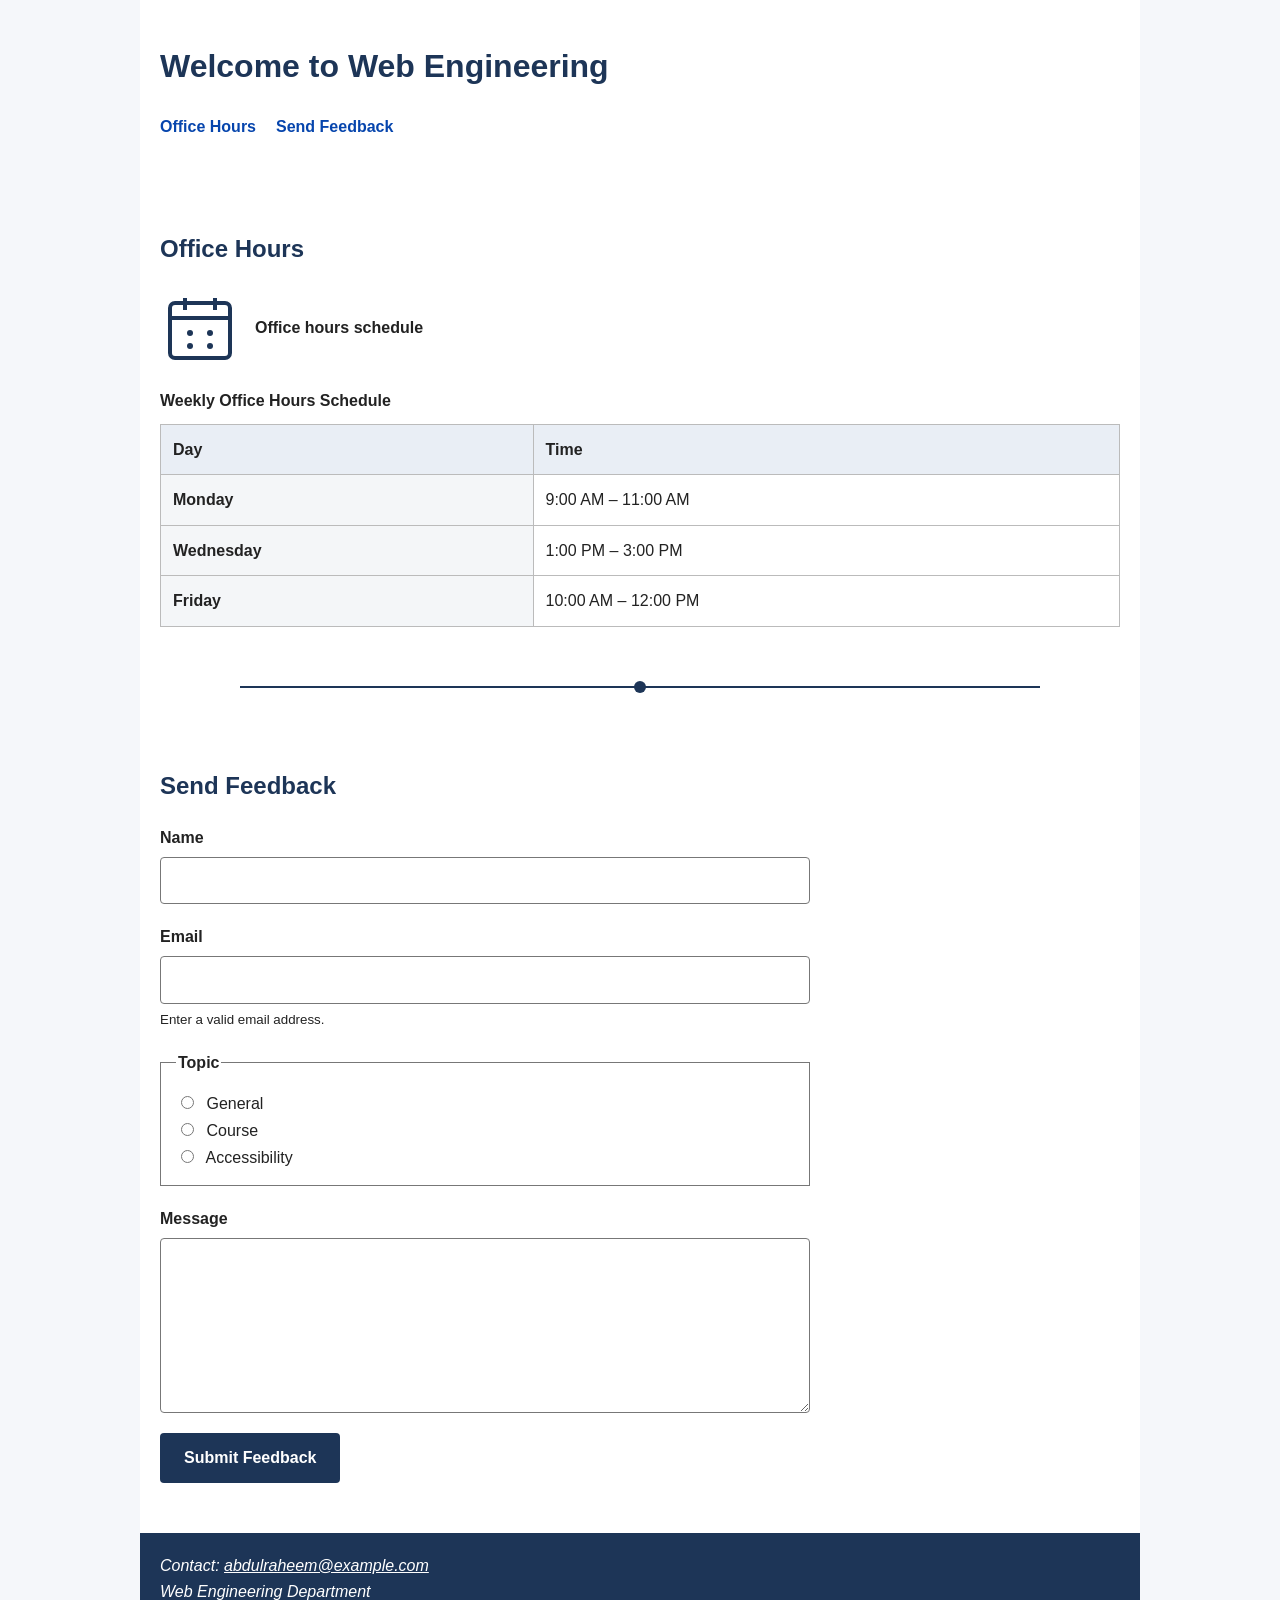
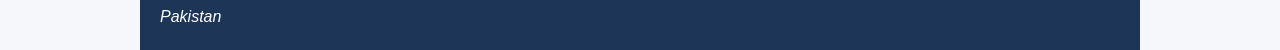
<file: lab 2/index.html>
<!DOCTYPE html>
<html lang="en">
<head>
    <meta charset="UTF-8">
    <meta name="viewport" content="width=device-width, initial-scale=1.0">
    <title>Web Engineering Lab 02</title>
    <link rel="stylesheet" href="styles.css">
</head>
<body>
    <a href="#main-content" class="skip-link">Skip to main content</a>

    <header>
        <h1 id="greeting">Welcome to Web Engineering</h1>
        <nav aria-label="Main navigation">
            <ul>
                <li><a href="#office-hours" aria-current="location">Office Hours</a></li>
                <li><a href="#feedback">Send Feedback</a></li>
            </ul>
        </nav>
    </header>

    <main id="main-content">
        <section id="office-hours">
            <h2>Office Hours</h2>

            <figure>
                <svg width="80" height="80" viewBox="0 0 80 80" role="img" aria-labelledby="calendar-title">
                    <title id="calendar-title">Office hours calendar icon</title>
                    <rect x="10" y="15" width="60" height="55" rx="5" fill="none" stroke="currentColor" stroke-width="4"/>
                    <line x1="10" y1="30" x2="70" y2="30" stroke="currentColor" stroke-width="4"/>
                    <line x1="25" y1="10" x2="25" y2="22" stroke="currentColor" stroke-width="4"/>
                    <line x1="55" y1="10" x2="55" y2="22" stroke="currentColor" stroke-width="4"/>
                    <circle cx="30" cy="45" r="3" fill="currentColor"/>
                    <circle cx="50" cy="45" r="3" fill="currentColor"/>
                    <circle cx="30" cy="58" r="3" fill="currentColor"/>
                    <circle cx="50" cy="58" r="3" fill="currentColor"/>
                </svg>
                <figcaption>Office hours schedule</figcaption>
            </figure>

            <table>
                <caption>Weekly Office Hours Schedule</caption>
                <thead>
                    <tr>
                        <th scope="col">Day</th>
                        <th scope="col">Time</th>
                    </tr>
                </thead>
                <tbody>
                    <tr>
                        <th scope="row">Monday</th>
                        <td><time datetime="09:00">9:00 AM</time> – <time datetime="11:00">11:00 AM</time></td>
                    </tr>
                    <tr>
                        <th scope="row">Wednesday</th>
                        <td><time datetime="13:00">1:00 PM</time> – <time datetime="15:00">3:00 PM</time></td>
                    </tr>
                    <tr>
                        <th scope="row">Friday</th>
                        <td><time datetime="10:00">10:00 AM</time> – <time datetime="12:00">12:00 PM</time></td>
                    </tr>
                </tbody>
            </table>
        </section>

        <svg class="section-divider" viewBox="0 0 800 20" aria-hidden="true" focusable="false">
            <line x1="0" y1="10" x2="800" y2="10" stroke="currentColor" stroke-width="2"/>
            <circle cx="400" cy="10" r="6" fill="currentColor"/>
        </svg>

        <section id="feedback">
            <h2>Send Feedback</h2>

            <form action="#" method="post">
                <div class="form-group">
                    <label for="name">Name</label>
                    <input type="text" id="name" name="name" autocomplete="name" required>
                </div>

                <div class="form-group">
                    <label for="email">Email</label>
                    <input type="email" id="email" name="email" autocomplete="email" aria-describedby="email-hint" required>
                    <small id="email-hint">Enter a valid email address.</small>
                </div>

                <fieldset>
                    <legend>Topic</legend>
                    <div>
                        <input type="radio" id="general" name="topic" value="general" required>
                        <label for="general">General</label>
                    </div>
                    <div>
                        <input type="radio" id="course" name="topic" value="course">
                        <label for="course">Course</label>
                    </div>
                    <div>
                        <input type="radio" id="accessibility" name="topic" value="accessibility">
                        <label for="accessibility">Accessibility</label>
                    </div>
                </fieldset>

                <div class="form-group">
                    <label for="message">Message</label>
                    <textarea id="message" name="message" rows="6" required></textarea>
                </div>

                <button type="submit">Submit Feedback</button>
            </form>
        </section>
    </main>

    <footer>
        <address>
            Contact: <a href="mailto:abdulraheem@example.com">abdulraheem@example.com</a><br>
            Web Engineering Department<br>
            Pakistan
        </address>
    </footer>
</body>
</html>
</file>
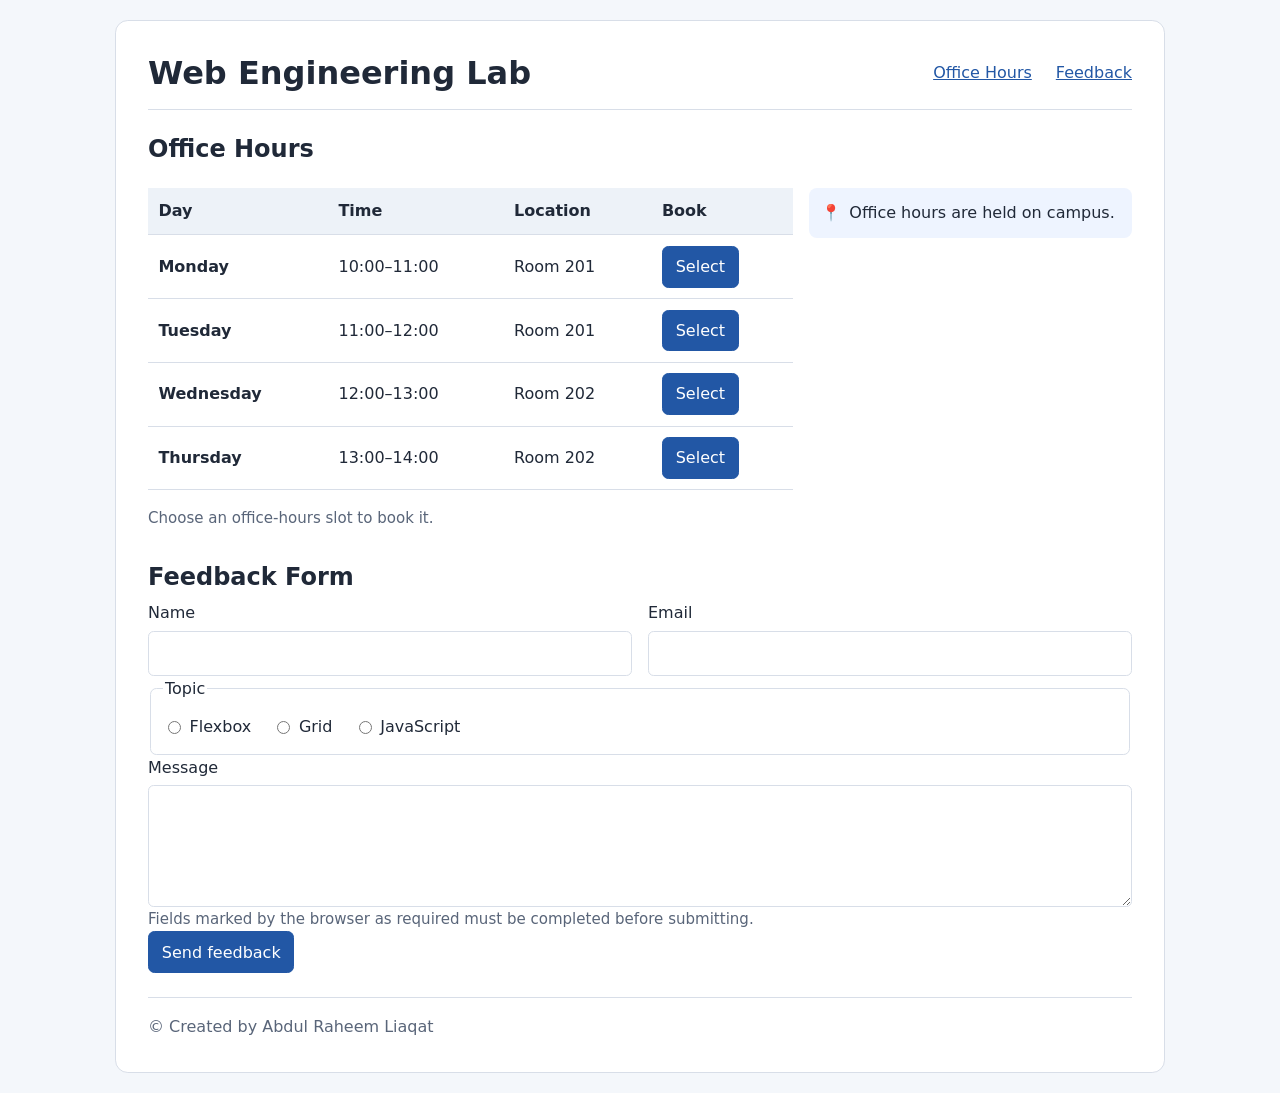
<file: lab 4/index.html>
<!doctype html>
<html lang="en">
<head>
  <meta charset="utf-8">
  <meta name="viewport" content="width=device-width, initial-scale=1">
  <meta name="description" content="Office hours and feedback form for Web Engineering Lab 04.">
  <title>Web Engineering Lab 04</title>
  <link rel="stylesheet" href="public/styles.css">
  <script src="public/script.js" defer></script>
  <script type="module" src="public/main.js"></script>
</head>
<body>
  <div class="page">
    <header>
      <h1>Web Engineering Lab</h1>
      <nav aria-label="Main navigation">
        <ul>
          <li><a href="#schedule">Office Hours</a></li>
          <li><a href="#feedback">Feedback</a></li>
        </ul>
      </nav>
    </header>
    <main>
      <section id="schedule" aria-labelledby="schedule-heading">
        <h2 id="schedule-heading" class="span-all">Office Hours</h2>
        <div class="table-wrap">
          <table>
            <thead>
              <tr><th scope="col">Day</th><th scope="col">Time</th><th scope="col">Location</th><th scope="col">Book</th></tr>
            </thead>
            <tbody>
              <tr><th scope="row">Monday</th><td>10:00–11:00</td><td>Room 201</td><td><button type="button" data-day="Monday" aria-label="Select Monday">Select</button></td></tr>
              <tr><th scope="row">Tuesday</th><td>11:00–12:00</td><td>Room 201</td><td><button type="button" data-day="Tuesday" aria-label="Select Tuesday">Select</button></td></tr>
              <tr><th scope="row">Wednesday</th><td>12:00–13:00</td><td>Room 202</td><td><button type="button" data-day="Wednesday" aria-label="Select Wednesday">Select</button></td></tr>
              <tr><th scope="row">Thursday</th><td>13:00–14:00</td><td>Room 202</td><td><button type="button" data-day="Thursday" aria-label="Select Thursday">Select</button></td></tr>
            </tbody>
          </table>
        </div>
        <figure>
          <span class="location-icon" aria-hidden="true">📍</span>
          <figcaption>Office hours are held on campus.</figcaption>
        </figure>
        <p id="status" class="span-all text-muted" role="status" aria-live="polite">Choose an office-hours slot to book it.</p>
      </section>
      <section id="feedback" aria-labelledby="feedback-heading">
        <h2 id="feedback-heading" class="span-all">Feedback Form</h2>
        <form>
          <label for="name">Name
            <input id="name" name="name" autocomplete="name" required>
          </label>
          <label for="email">Email
            <input id="email" name="email" type="email" autocomplete="email" required>
          </label>
          <fieldset class="span-all">
            <legend>Topic</legend>
            <label><input type="radio" name="topic" value="Flexbox" required> Flexbox</label>
            <label><input type="radio" name="topic" value="Grid"> Grid</label>
            <label><input type="radio" name="topic" value="JavaScript"> JavaScript</label>
          </fieldset>
          <label class="span-all" for="message">Message
            <textarea id="message" name="message" rows="4" required></textarea>
          </label>
          <p class="span-all text-muted">Fields marked by the browser as required must be completed before submitting.</p>
          <button type="submit">Send feedback</button>
          <p id="form-status" class="span-all text-muted" role="status" aria-live="polite"></p>
        </form>
      </section>
    </main>
    <footer><p>© Created by Abdul Raheem Liaqat </p></footer>
  </div>
</body>
</html>
</file>
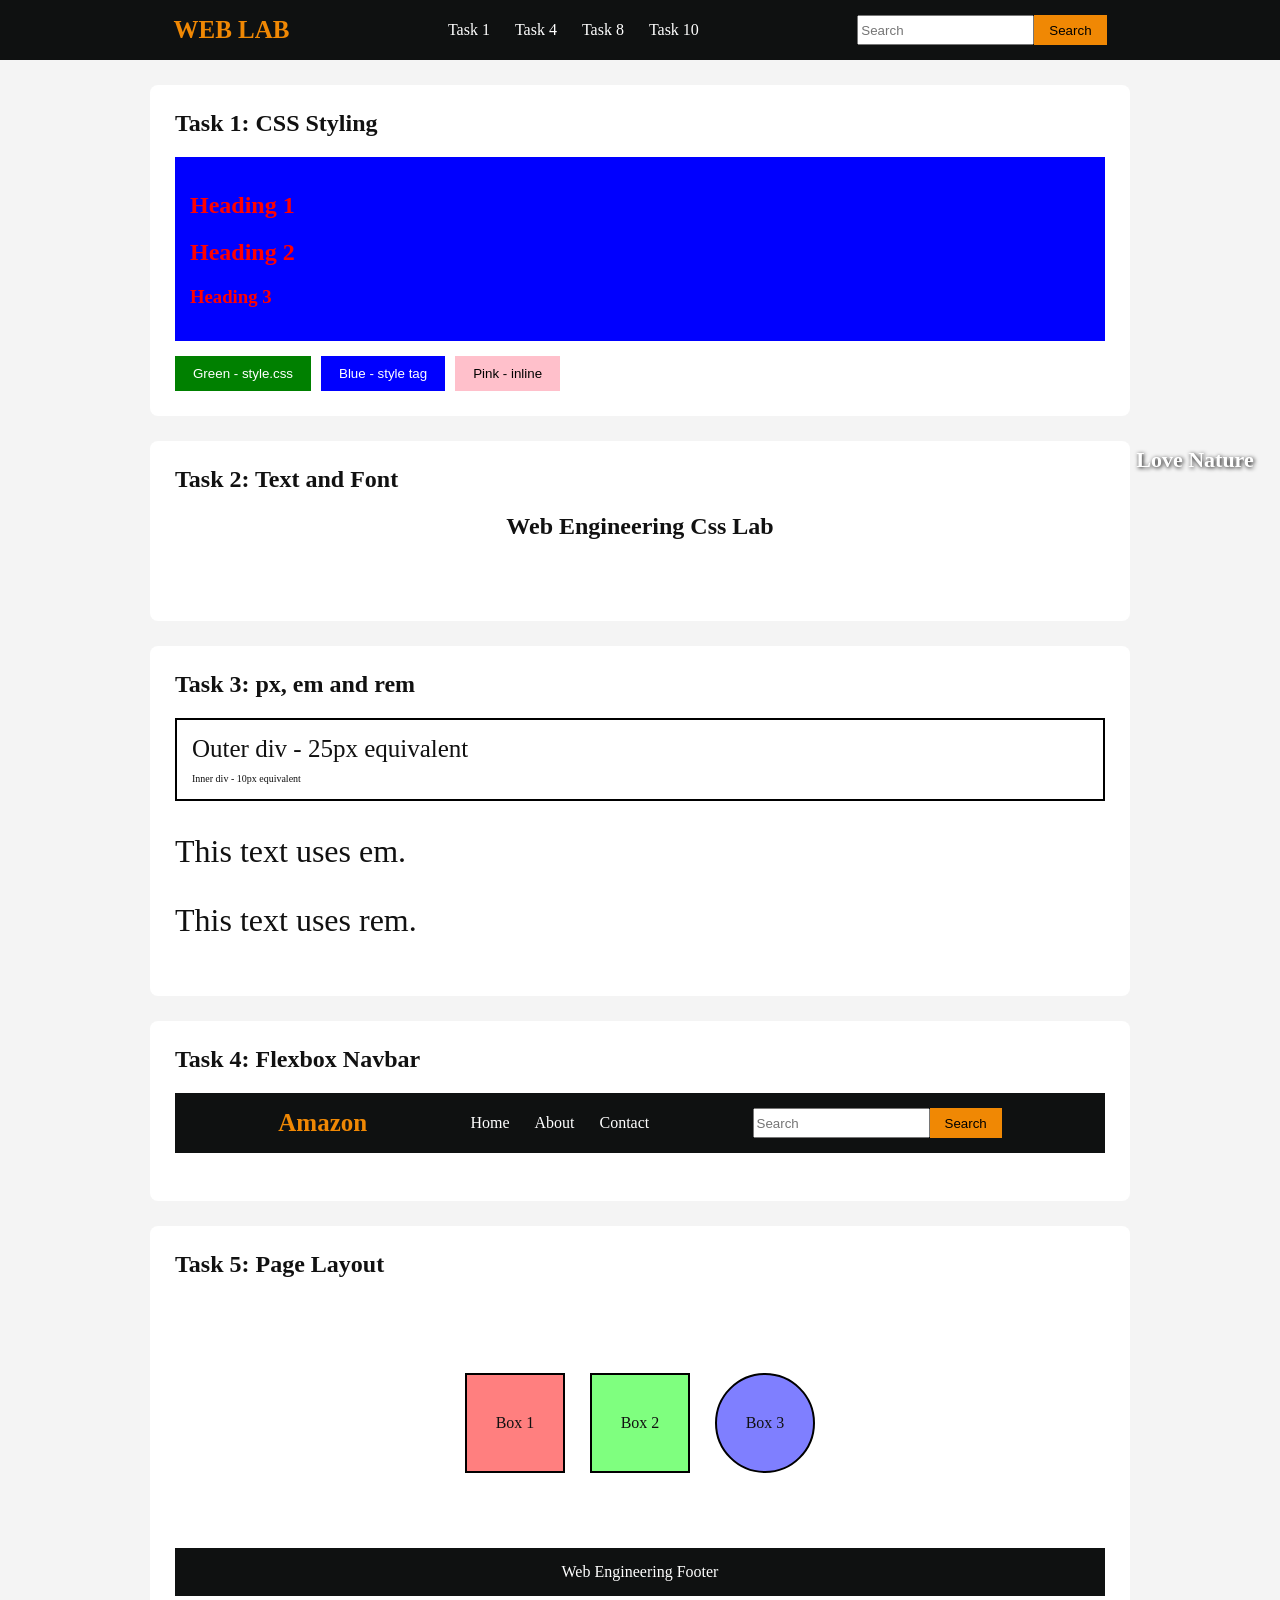
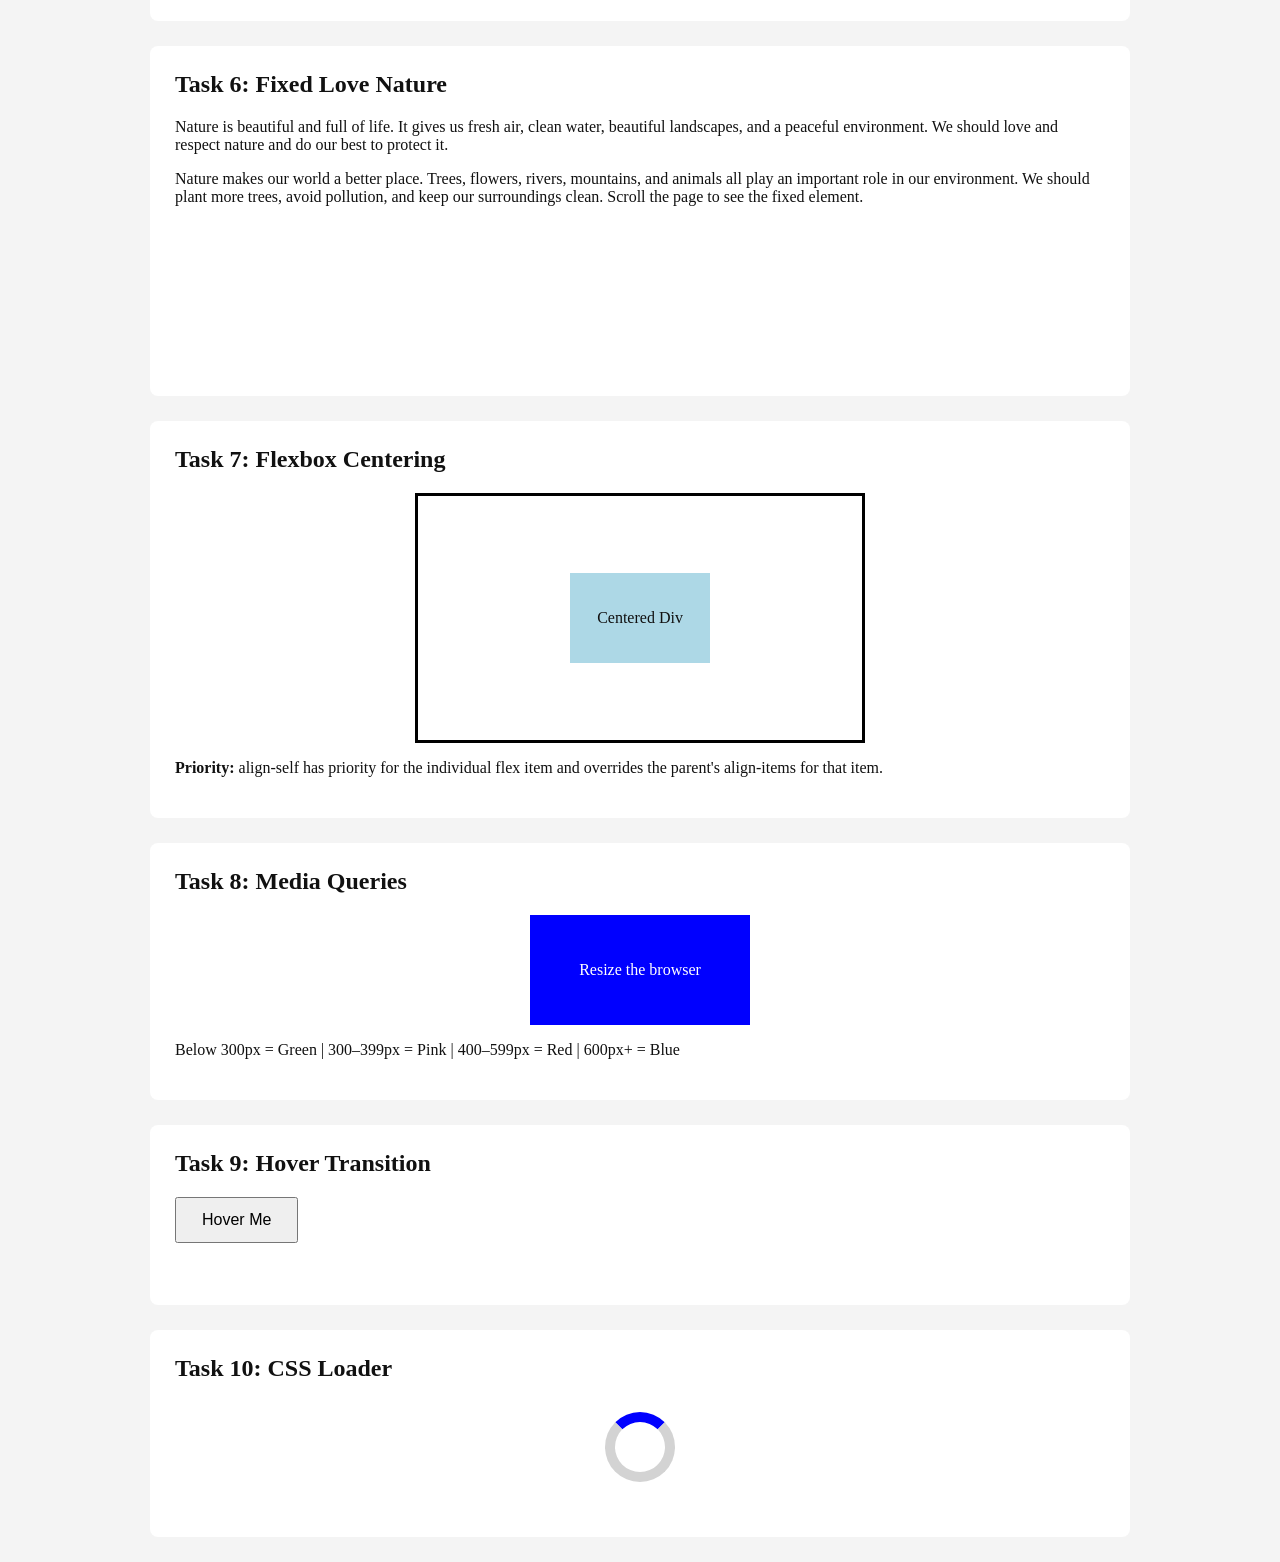
<file: lab 3/css-lab/index.html>
<!DOCTYPE html>
<html lang="en">
<head>
    <meta charset="UTF-8">
    <meta name="viewport" content="width=device-width, initial-scale=1.0">
    <title>Web Engineering - Lab 03</title>
    <link rel="stylesheet" href="style.css">
</head>
<body>

<header>
    <nav class="navbar">
        <div class="logo">WEB LAB</div>
        <div class="nav-links">
            <a href="#task1">Task 1</a>
            <a href="#task4">Task 4</a>
            <a href="#task8">Task 8</a>
            <a href="#task10">Task 10</a>
        </div>
        <div class="search">
            <input type="text" placeholder="Search">
            <button>Search</button>
        </div>
    </nav>
</header>

<main>

<section id="task1" class="task">
    <h2>Task 1: CSS Styling</h2>
    <div id="box">
        <h1 class="heading">Heading 1</h1>
        <h2 class="heading">Heading 2</h2>
        <h3 class="heading">Heading 3</h3>
    </div>
    <div class="buttons">
        <button class="green-button">Green - style.css</button>
        <button class="blue-button">Blue - style tag</button>
        <button style="background-color: pink;">Pink - inline</button>
    </div>
</section>

<section id="task2" class="task">
    <h2>Task 2: Text and Font</h2>
    <h1 class="capital-heading">web engineering css lab</h1>
</section>

<section id="task3" class="task">
    <h2>Task 3: px, em and rem</h2>
    <div class="outer-em">
        Outer div - 25px equivalent
        <div class="inner-em">Inner div - 10px equivalent</div>
    </div>
    <div class="unit-demo">
        <p class="em-text">This text uses em.</p>
        <p class="rem-text">This text uses rem.</p>
    </div>
</section>

<section id="task4" class="task">
    <h2>Task 4: Flexbox Navbar</h2>
    <nav class="demo-navbar">
        <div class="demo-logo">Amazon</div>
        <div class="demo-links">
            <a href="#">Home</a>
            <a href="#">About</a>
            <a href="#">Contact</a>
        </div>
        <div class="demo-search">
            <input type="text" placeholder="Search">
            <button>Search</button>
        </div>
    </nav>
</section>

<section id="task5" class="task">
    <h2>Task 5: Page Layout</h2>
    <div class="layout-content">
        <div class="layout-box box-one">Box 1</div>
        <div class="layout-box box-two">Box 2</div>
        <div class="layout-box box-three">Box 3</div>
    </div>
    <footer>Web Engineering Footer</footer>
</section>

<section id="task6" class="task nature-task">
    <h2>Task 6: Fixed Love Nature</h2>
    <p>Nature is beautiful and full of life. It gives us fresh air, clean water, beautiful landscapes, and a peaceful environment. We should love and respect nature and do our best to protect it.</p>
    <div class="love-nature">Love Nature</div>
    <p>Nature makes our world a better place. Trees, flowers, rivers, mountains, and animals all play an important role in our environment. We should plant more trees, avoid pollution, and keep our surroundings clean.
Scroll the page to see the fixed element.</p>
</section>

<section id="task7" class="task">
    <h2>Task 7: Flexbox Centering</h2>
    <div class="center-parent">
        <div class="center-child">Centered Div</div>
    </div>
    <p><strong>Priority:</strong> align-self has priority for the individual flex item and overrides the parent's align-items for that item.</p>
</section>

<section id="task8" class="task">
    <h2>Task 8: Media Queries</h2>
    <div class="responsive-box">Resize the browser</div>
    <p>Below 300px = Green | 300–399px = Pink | 400–599px = Red | 600px+ = Blue</p>
</section>

<section id="task9" class="task">
    <h2>Task 9: Hover Transition</h2>
    <button class="transition-button">Hover Me</button>
</section>

<section id="task10" class="task">
    <h2>Task 10: CSS Loader</h2>
    <div class="loader"></div>
</section>

</main>

<script src="script.js"></script>
</body>
</html>
</file>
<file: lab 2/styles.css>
* {
    box-sizing: border-box;
}

html {
    scroll-behavior: smooth;
}

body {
    margin: 0;
    font-family: Arial, sans-serif;
    line-height: 1.6;
    color: #222;
    background: #f5f7fa;
}

header,
main,
footer {
    max-width: 1000px;
    margin: auto;
    padding: 20px;
}

header {
    background: #ffffff;
}

h1,
h2 {
    color: #1d3557;
}

nav ul {
    display: flex;
    gap: 20px;
    list-style: none;
    padding: 0;
    margin: 20px 0 0;
}

nav a {
    color: #0645ad;
    text-decoration: none;
    font-weight: bold;
}

nav a:hover {
    text-decoration: underline;
}

main {
    background: #ffffff;
}

section {
    padding: 30px 0;
}

figure {
    margin: 20px 0;
    display: flex;
    align-items: center;
    gap: 15px;
}

figure svg {
    color: #1d3557;
}

figcaption {
    font-weight: bold;
}

table {
    width: 100%;
    border-collapse: collapse;
    margin-top: 20px;
}

caption {
    text-align: left;
    font-weight: bold;
    margin-bottom: 10px;
}

th,
td {
    border: 1px solid #bbb;
    padding: 12px;
    text-align: left;
}

thead th {
    background: #e9eef5;
}

tbody th {
    background: #f4f6f8;
}

.section-divider {
    display: block;
    width: 100%;
    height: 20px;
    color: #1d3557;
    margin: 20px 0;
}

form {
    max-width: 650px;
}

.form-group {
    margin-bottom: 20px;
}

label,
legend {
    font-weight: bold;
}

input,
textarea {
    display: block;
    width: 100%;
    padding: 10px;
    margin-top: 6px;
    border: 1px solid #777;
    border-radius: 4px;
    font: inherit;
}

fieldset {
    margin: 20px 0;
    padding: 15px;
    border: 1px solid #777;
}

fieldset input {
    display: inline-block;
    width: auto;
    margin-right: 8px;
}

fieldset label {
    font-weight: normal;
}

button {
    padding: 12px 24px;
    border: 0;
    border-radius: 4px;
    background: #1d3557;
    color: #ffffff;
    font: inherit;
    font-weight: bold;
    cursor: pointer;
}

button:hover {
    background: #14263d;
}

small {
    display: block;
    margin-top: 5px;
}

footer {
    background: #1d3557;
    color: #ffffff;
}

footer a {
    color: #ffffff;
}

.skip-link {
    position: absolute;
    left: -9999px;
    top: 10px;
    z-index: 1000;
    padding: 12px 18px;
    background: #000000;
    color: #ffffff;
    text-decoration: none;
}

.skip-link:focus {
    left: 10px;
}

a:focus-visible,
button:focus-visible,
input:focus-visible,
textarea:focus-visible,
select:focus-visible {
    outline: 3px solid #ffbf00;
    outline-offset: 3px;
}

@media (max-width: 600px) {
    nav ul {
        flex-direction: column;
        gap: 10px;
    }

    table {
        font-size: 14px;
    }
}
</file>
<file: lab 4/public/styles.css>
@layer reset, base, components, utilities;

@layer reset {
  *, *::before, *::after { box-sizing: border-box; }
  body, h1, h2, p, figure { margin: 0; }
}

@layer base {
  :root {
    color-scheme: light;
    --space: 1rem;
    --color-bg: #ffffff;
    --color-text: #202938;
    --color-muted: #596579;
    --color-border: #d8dee8;
    --color-accent: #2257a5;
    --color-accent-contrast: #ffffff;
  }
  body {
    font-family: system-ui, -apple-system, BlinkMacSystemFont, "Segoe UI", sans-serif;
    line-height: 1.6;
    color: var(--color-text);
    background: #f4f7fb;
    padding: 1.25rem;
  }
  a { color: var(--color-accent); }
  button, input, textarea { font: inherit; }
  button {
    border: 1px solid var(--color-accent);
    background: var(--color-accent);
    color: var(--color-accent-contrast);
    border-radius: .4rem;
    padding: .45rem .8rem;
    cursor: pointer;
  }
  button:focus-visible, a:focus-visible, input:focus-visible, textarea:focus-visible {
    outline: 3px solid #f0ad4e;
    outline-offset: 3px;
  }
  input:not([type="radio"]), textarea {
    display: block;
    inline-size: 100%;
    min-width: 0;
    border: 1px solid var(--color-border);
    border-radius: .35rem;
    padding: .55rem;
    margin-top: .3rem;
    background: #fff;
    color: var(--color-text);
  }
  fieldset { border: 1px solid var(--color-border); border-radius: .4rem; padding: .75rem; }
  label { display: block; }
  h1, h2 { line-height: 1.25; }
  h2 { margin-bottom: .5rem; }
}

@layer components {
  .page { max-width: 1050px; margin-inline: auto; background: var(--color-bg); padding: clamp(1rem, 3vw, 2rem); border: 1px solid var(--color-border); border-radius: .8rem; }
  header {
    display: flex;
    flex-wrap: wrap;
    justify-content: space-between;
    align-items: center;
    gap: var(--space);
    padding-block-end: var(--space);
    border-block-end: 1px solid var(--color-border);
  }
  nav ul {
    display: flex;
    gap: 1.5rem;
    list-style: none;
    margin: 0;
    padding: 0;
  }
  figure {
    display: flex;
    align-items: center;
    gap: .5rem;
    padding: .75rem;
    background: #eef4ff;
    border-radius: .5rem;
  }
  main { display: grid; gap: 2rem; padding-block: 1.5rem; }
  #schedule {
    display: grid;
    grid-template-columns: 2fr 1fr;
    gap: var(--space);
    align-items: start;
  }
  .table-wrap { overflow-x: auto; }
  table { width: 100%; border-collapse: collapse; }
  th, td { text-align: left; padding: .65rem; border-bottom: 1px solid var(--color-border); }
  thead { background: #edf2f8; }
  tr.selected th, tr.selected td { background: color-mix(in oklch, var(--color-accent) 20%, var(--color-bg)); }
  tr.selected button { background: #184b32; border-color: #184b32; }
  form {
    display: grid;
    grid-template-columns: 1fr 1fr;
    gap: 0 var(--space);
  }
  form button { justify-self: start; align-self: start; }
  form fieldset label { display: inline-flex; align-items: center; gap: .35rem; margin-inline-end: 1rem; }
  .text-muted { color: var(--color-muted); font-size: .94rem; }
  footer { border-block-start: 1px solid var(--color-border); padding-block-start: 1rem; color: var(--color-muted); }
}

@layer utilities {
  .span-all { grid-column: 1 / -1; }
}

@media (max-width: 40rem) {
  body { padding: .5rem; }
  #schedule, form { grid-template-columns: 1fr; }
  .span-all { grid-column: 1; }
  nav ul { flex-wrap: wrap; gap: .75rem; }
  table { min-width: 540px; }
}
</file>
<file: lab 3/css-lab/style.css>
* {
    box-sizing: border-box;
}

body {
    margin: 0;
    font-family: "Times New Roman", serif;
    background: #f4f4f4;
    color: #111;
}

header {
    position: sticky;
    top: 0;
    z-index: 100;
}

.navbar {
    height: 60px;
    background: #0f1111;
    display: flex;
    align-items: center;
    justify-content: space-evenly;
    padding: 0 15px;
}

.logo,
.demo-logo {
    color: #f08804;
    font-size: 25px;
    font-weight: bold;
}

.nav-links,
.demo-links {
    display: flex;
    gap: 25px;
}

.nav-links a,
.demo-links a {
    color: white;
    text-decoration: none;
}

.search,
.demo-search {
    display: flex;
}

.search input,
.demo-search input {
    height: 30px;
}

.search button,
.demo-search button {
    background: #f08804;
    border: none;
    padding: 0 15px;
}

main {
    max-width: 1000px;
    margin: auto;
}

.task {
    background: white;
    margin: 25px 10px;
    padding: 25px;
    border-radius: 8px;
    min-height: 180px;
}

.task h2 {
    margin-top: 0;
}

#box {
    background: blue;
    padding: 15px;
}

.heading {
    color: red;
}

.buttons {
    margin-top: 15px;
    display: flex;
    gap: 10px;
    flex-wrap: wrap;
}

.buttons button {
    padding: 10px 18px;
    border: none;
    cursor: pointer;
}

.green-button {
    background: green;
    color: white;
}

.blue-button {
    background: blue;
    color: white;
}

.capital-heading {
    text-align: center;
    text-transform: capitalize;
}

.outer-em {
    font-size: 1.5625em;
    border: 2px solid black;
    padding: 15px;
}

.inner-em {
    font-size: 0.4em;
    margin-top: 10px;
}

.unit-demo {
    margin-top: 15px;
}

.em-text {
    font-size: 2em;
}

.rem-text {
    font-size: 2rem;
}

.demo-navbar {
    height: 60px;
    background: #0f1111;
    display: flex;
    align-items: center;
    justify-content: space-evenly;
}

.demo-links a {
    color: white;
}

.layout-content {
    min-height: 250px;
    display: flex;
    align-items: center;
    justify-content: center;
    gap: 25px;
}

.layout-box {
    width: 100px;
    height: 100px;
    border: 2px solid black;
    display: flex;
    align-items: center;
    justify-content: center;
}

.box-one {
    background: rgba(255, 0, 0, 0.5);
}

.box-two {
    background: rgba(0, 255, 0, 0.5);
}

.box-three {
    background: rgba(0, 0, 255, 0.5);
    border-radius: 50%;
}

.task footer {
    background: #0f1111;
    color: white;
    text-align: center;
    padding: 15px;
}

.nature-task {
    min-height: 350px;
}

.love-nature {
    position: fixed;
    right: 0;
    top: 45%;
    z-index: 1000;
    width: 170px;
    height: 110px;
    background-image: url("https://images.unsplash.com/photo-1441974231531-c6227db76b6e?auto=format&fit=crop&w=500&q=80");
    background-size: cover;
    background-position: center;
    color: white;
    font-size: 22px;
    font-weight: bold;
    display: flex;
    align-items: center;
    justify-content: center;
    text-shadow: 1px 1px 4px black;
}

.center-parent {
    width: 450px;
    height: 250px;
    border: 3px solid black;
    display: flex;
    justify-content: center;
    align-items: center;
    margin: auto;
}

.center-child {
    width: 140px;
    height: 90px;
    background: lightblue;
    display: flex;
    align-items: center;
    justify-content: center;
}

.responsive-box {
    width: 220px;
    height: 110px;
    display: flex;
    align-items: center;
    justify-content: center;
    color: white;
    background: blue;
    margin: auto;
}

@media (max-width: 299px) {
    .responsive-box {
        background: green;
    }
}

@media (min-width: 300px) and (max-width: 399px) {
    .responsive-box {
        background: pink;
        color: black;
    }
}

@media (min-width: 400px) and (max-width: 599px) {
    .responsive-box {
        background: red;
    }
}

@media (min-width: 600px) {
    .responsive-box {
        background: blue;
    }
}

.transition-button {
    font-size: 16px;
    padding: 12px 25px;
    cursor: pointer;
    transition: 0.3s ease;
}

.transition-button:hover {
    font-size: 24px;
    transform: rotate(5deg);
}

.loader {
    width: 70px;
    height: 70px;
    border: 10px solid lightgray;
    border-top: 10px solid blue;
    border-radius: 50%;
    animation: spin 1s linear infinite;
    margin: 30px auto;
}

@keyframes spin {
    from {
        transform: rotate(0deg);
    }
    to {
        transform: rotate(360deg);
    }
}

@media (max-width: 650px) {
    .navbar,
    .demo-navbar {
        flex-wrap: wrap;
        height: auto;
        min-height: 60px;
        gap: 10px;
        padding: 10px;
    }

    .layout-content {
        flex-wrap: wrap;
    }

    .center-parent {
        width: 100%;
    }
}
</file>
